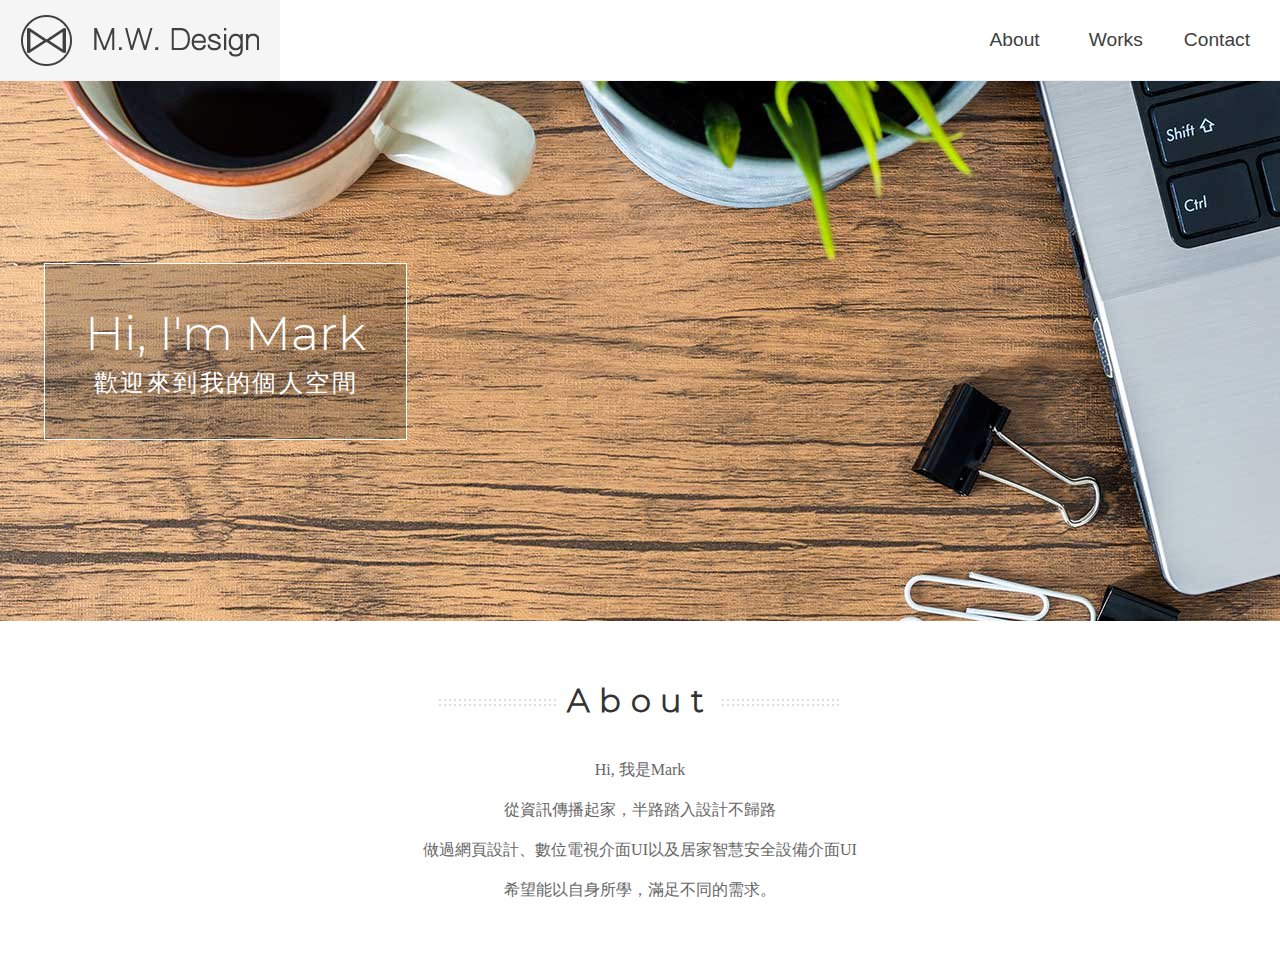
<file: index.html>
<!DOCTYPE html PUBLIC "-//W3C//DTD XHTML 1.0 Transitional//EN" "http://www.w3.org/TR/xhtml1/DTD/xhtml1-transitional.dtd">
<html xmlns="http://www.w3.org/1999/xhtml">

<head>
	<meta http-equiv="Content-Type" content="text/html; charset=utf-8" />
	<meta name="viewport" content="width=device-width, user-scalable=no, initial-scale=1.0, maximum-scale=1">
	<meta name="apple-mobile-web-app-status-bar-style" content="black-translucent">
	<title>M.W. Design</title>
	<link rel="stylesheet" href="css/index.css" />
	<script src="js/jquery-1.11.3.min.js" type="text/javascript"></script>
	<script src="js/jquery-ui-1.10.4.custom.min.js" type="text/javascript"></script>
	<script src="js/front-end.js" type="text/javascript"></script>
</head>

<body>
	<header>
		<div class="logo">
			<h1>
				<a href="index.html">
					<img src="images/logo.png" alt="M.K. Desuign">
				</a>
			</h1>
		</div>
		<nav>
			<ul>
				<li><h2><a href="#">About</a></h2></li>
				<li><h2><a href="#">Works</a></h2></li>
				<li><h2><a href="#">Contact</a></h2></li>
			</ul>
		</nav>
	</header>
	<section class="block1">
		<div class="banner">
			<div class="caption">
				<h2>
					Hi, I'm Mark
				</h2>
				<h3>
					歡迎來到我的個人空間
				</h3>
			</div>
		</div>
	</section>
	<section class="block2">
		<div class="about">
			<h2>About</h2>
			<div class="caption">
				<h3>
					Hi, 我是Mark<br />
					從資訊傳播起家，半路踏入設計不歸路<br />
					做過網頁設計、數位電視介面UI以及居家智慧安全設備介面UI<br />
					希望能以自身所學，滿足不同的需求。<br />
				</h3>
			</div>
		</div>
	</section>
	<section></section>
	<footer></footer>
</body>

</html>
</file>
<file: css/index.css>
@charset "UTF-8";
/* Welcome to Compass.
 * In this file you should write your main styles. (or centralize your imports)
 * Import this file using the following HTML or equivalent:
 * <link href="/stylesheets/screen.css" media="screen, projection" rel="stylesheet" type="text/css" /> */
/* Copyright 2011 The Montserrat Project Authors (https://github.com/JulietaUla/Montserrat)
 * This Font Software is licensed under the SIL Open Font License, Version 1.1.
 * This license is copied below, and is also available with a FAQ at: http://scripts.sil.org/OFL */
/*! normalize.css v3.0.2 | MIT License | git.io/normalize */
/**
 * 1. Set default font family to sans-serif.
 * 2. Prevent iOS text size adjust after orientation change, without disabling
 *    user zoom.
 */
/* line 11, ../sass/_normalize.scss */
html {
  font-family: sans-serif;
  /* 1 */
  -ms-text-size-adjust: 100%;
  /* 2 */
  -webkit-text-size-adjust: 100%;
  /* 2 */
}

/**
 * Remove default margin.
 */
/* line 21, ../sass/_normalize.scss */
body {
  margin: 0;
}

/* HTML5 display definitions
   ========================================================================== */
/**
 * Correct `block` display not defined for any HTML5 element in IE 8/9.
 * Correct `block` display not defined for `details` or `summary` in IE 10/11
 * and Firefox.
 * Correct `block` display not defined for `main` in IE 11.
 */
/* line 35, ../sass/_normalize.scss */
article,
aside,
details,
figcaption,
figure,
footer,
header,
hgroup,
main,
menu,
nav,
section,
summary {
  display: block;
}

/**
 * 1. Correct `inline-block` display not defined in IE 8/9.
 * 2. Normalize vertical alignment of `progress` in Chrome, Firefox, and Opera.
 */
/* line 56, ../sass/_normalize.scss */
audio,
canvas,
progress,
video {
  display: inline-block;
  /* 1 */
  vertical-align: baseline;
  /* 2 */
}

/**
 * Prevent modern browsers from displaying `audio` without controls.
 * Remove excess height in iOS 5 devices.
 */
/* line 69, ../sass/_normalize.scss */
audio:not([controls]) {
  display: none;
  height: 0;
}

/**
 * Address `[hidden]` styling not present in IE 8/9/10.
 * Hide the `template` element in IE 8/9/11, Safari, and Firefox < 22.
 */
/* line 79, ../sass/_normalize.scss */
[hidden],
template {
  display: none;
}

/* Links
   ========================================================================== */
/**
 * Remove the gray background color from active links in IE 10.
 */
/* line 91, ../sass/_normalize.scss */
a {
  background-color: transparent;
}

/**
 * Improve readability when focused and also mouse hovered in all browsers.
 */
/* line 99, ../sass/_normalize.scss */
a:active,
a:hover {
  outline: 0;
}

/* Text-level semantics
   ========================================================================== */
/**
 * Address styling not present in IE 8/9/10/11, Safari, and Chrome.
 */
/* line 111, ../sass/_normalize.scss */
abbr[title] {
  border-bottom: 1px dotted;
}

/**
 * Address style set to `bolder` in Firefox 4+, Safari, and Chrome.
 */
/* line 119, ../sass/_normalize.scss */
b,
strong {
  font-weight: bold;
}

/**
 * Address styling not present in Safari and Chrome.
 */
/* line 128, ../sass/_normalize.scss */
dfn {
  font-style: italic;
}

/**
 * Address variable `h1` font-size and margin within `section` and `article`
 * contexts in Firefox 4+, Safari, and Chrome.
 */
/* line 137, ../sass/_normalize.scss */
h1 {
  font-size: 2em;
  margin: 0.67em 0;
}

/**
 * Address styling not present in IE 8/9.
 */
/* line 146, ../sass/_normalize.scss */
mark {
  background: #ff0;
  color: #000;
}

/**
 * Address inconsistent and variable font size in all browsers.
 */
/* line 155, ../sass/_normalize.scss */
small {
  font-size: 80%;
}

/**
 * Prevent `sub` and `sup` affecting `line-height` in all browsers.
 */
/* line 163, ../sass/_normalize.scss */
sub,
sup {
  font-size: 75%;
  line-height: 0;
  position: relative;
  vertical-align: baseline;
}

/* line 171, ../sass/_normalize.scss */
sup {
  top: -0.5em;
}

/* line 175, ../sass/_normalize.scss */
sub {
  bottom: -0.25em;
}

/* Embedded content
   ========================================================================== */
/**
 * Remove border when inside `a` element in IE 8/9/10.
 */
/* line 186, ../sass/_normalize.scss */
img {
  border: 0;
}

/**
 * Correct overflow not hidden in IE 9/10/11.
 */
/* line 194, ../sass/_normalize.scss */
svg:not(:root) {
  overflow: hidden;
}

/* Grouping content
   ========================================================================== */
/**
 * Address margin not present in IE 8/9 and Safari.
 */
/* line 205, ../sass/_normalize.scss */
figure {
  margin: 1em 40px;
}

/**
 * Address differences between Firefox and other browsers.
 */
/* line 213, ../sass/_normalize.scss */
hr {
  -moz-box-sizing: content-box;
  box-sizing: content-box;
  height: 0;
}

/**
 * Contain overflow in all browsers.
 */
/* line 223, ../sass/_normalize.scss */
pre {
  overflow: auto;
}

/**
 * Address odd `em`-unit font size rendering in all browsers.
 */
/* line 231, ../sass/_normalize.scss */
code,
kbd,
pre,
samp {
  font-family: monospace, monospace;
  font-size: 1em;
}

/* Forms
   ========================================================================== */
/**
 * Known limitation: by default, Chrome and Safari on OS X allow very limited
 * styling of `select`, unless a `border` property is set.
 */
/**
 * 1. Correct color not being inherited.
 *    Known issue: affects color of disabled elements.
 * 2. Correct font properties not being inherited.
 * 3. Address margins set differently in Firefox 4+, Safari, and Chrome.
 */
/* line 254, ../sass/_normalize.scss */
button,
input,
optgroup,
select,
textarea {
  color: inherit;
  /* 1 */
  font: inherit;
  /* 2 */
  margin: 0;
  /* 3 */
}

/**
 * Address `overflow` set to `hidden` in IE 8/9/10/11.
 */
/* line 268, ../sass/_normalize.scss */
button {
  overflow: visible;
}

/**
 * Address inconsistent `text-transform` inheritance for `button` and `select`.
 * All other form control elements do not inherit `text-transform` values.
 * Correct `button` style inheritance in Firefox, IE 8/9/10/11, and Opera.
 * Correct `select` style inheritance in Firefox.
 */
/* line 279, ../sass/_normalize.scss */
button,
select {
  text-transform: none;
}

/**
 * 1. Avoid the WebKit bug in Android 4.0.* where (2) destroys native `audio`
 *    and `video` controls.
 * 2. Correct inability to style clickable `input` types in iOS.
 * 3. Improve usability and consistency of cursor style between image-type
 *    `input` and others.
 */
/* line 292, ../sass/_normalize.scss */
button,
html input[type="button"],
input[type="reset"],
input[type="submit"] {
  -webkit-appearance: button;
  /* 2 */
  cursor: pointer;
  /* 3 */
}

/**
 * Re-set default cursor for disabled elements.
 */
/* line 304, ../sass/_normalize.scss */
button[disabled],
html input[disabled] {
  cursor: default;
}

/**
 * Remove inner padding and border in Firefox 4+.
 */
/* line 313, ../sass/_normalize.scss */
button:-moz-focus-inner,
input:-moz-focus-inner {
  border: 0;
  padding: 0;
}

/**
 * Address Firefox 4+ setting `line-height` on `input` using `!important` in
 * the UA stylesheet.
 */
/* line 324, ../sass/_normalize.scss */
input {
  line-height: normal;
}

/**
 * It's recommended that you don't attempt to style these elements.
 * Firefox's implementation doesn't respect box-sizing, padding, or width.
 *
 * 1. Address box sizing set to `content-box` in IE 8/9/10.
 * 2. Remove excess padding in IE 8/9/10.
 */
/* line 336, ../sass/_normalize.scss */
input[type="checkbox"],
input[type="radio"] {
  box-sizing: border-box;
  /* 1 */
  padding: 0;
  /* 2 */
}

/**
 * Fix the cursor style for Chrome's increment/decrement buttons. For certain
 * `font-size` values of the `input`, it causes the cursor style of the
 * decrement button to change from `default` to `text`.
 */
/* line 348, ../sass/_normalize.scss */
input[type="number"]:-webkit-inner-spin-button,
input[type="number"]:-webkit-outer-spin-button {
  height: auto;
}

/**
 * 1. Address `appearance` set to `searchfield` in Safari and Chrome.
 * 2. Address `box-sizing` set to `border-box` in Safari and Chrome
 *    (include `-moz` to future-proof).
 */
/* line 359, ../sass/_normalize.scss */
input[type="search"] {
  -webkit-appearance: textfield;
  /* 1 */
  -moz-box-sizing: content-box;
  -webkit-box-sizing: content-box;
  /* 2 */
  box-sizing: content-box;
}

/**
 * Remove inner padding and search cancel button in Safari and Chrome on OS X.
 * Safari (but not Chrome) clips the cancel button when the search input has
 * padding (and `textfield` appearance).
 */
/* line 372, ../sass/_normalize.scss */
input[type="search"]:-webkit-search-cancel-button,
input[type="search"]:-webkit-search-decoration {
  -webkit-appearance: none;
}

/**
 * Define consistent border, margin, and padding.
 */
/* line 381, ../sass/_normalize.scss */
fieldset {
  border: 1px solid #c0c0c0;
  margin: 0 2px;
  padding: 0.35em 0.625em 0.75em;
}

/**
 * 1. Correct `color` not being inherited in IE 8/9/10/11.
 * 2. Remove padding so people aren't caught out if they zero out fieldsets.
 */
/* line 392, ../sass/_normalize.scss */
legend {
  border: 0;
  /* 1 */
  padding: 0;
  /* 2 */
}

/**
 * Remove default vertical scrollbar in IE 8/9/10/11.
 */
/* line 401, ../sass/_normalize.scss */
textarea {
  overflow: auto;
}

/**
 * Don't inherit the `font-weight` (applied by a rule above).
 * NOTE: the default cannot safely be changed in Chrome and Safari on OS X.
 */
/* line 410, ../sass/_normalize.scss */
optgroup {
  font-weight: bold;
}

/* Tables
   ========================================================================== */
/**
 * Remove most spacing between table cells.
 */
/* line 421, ../sass/_normalize.scss */
table {
  border-collapse: collapse;
  border-spacing: 0;
}

/* line 426, ../sass/_normalize.scss */
td,
th {
  padding: 0;
}

/* line 35, ../sass/_base-setting.scss */
header:after {
  content: '';
  display: block;
  height: 0;
  clear: both;
}

/* line 43, ../sass/_base-setting.scss */
h1, h2, h3, h4, h5, h6, header nav ul {
  margin: 0;
  padding: 0;
  font-size: 1em;
  font-weight: normal;
  list-style-type: none;
}

@font-face {
  font-family: Montserrat;
  src: url("../fonts/Montserrat-Light.ttf");
}
/* line 10, ../sass/_base-layout.scss */
header {
  border-bottom: #f1f1f1 1px solid;
  position: relative;
}
/* line 13, ../sass/_base-layout.scss */
header .logo {
  float: left;
}
/* line 15, ../sass/_base-layout.scss */
header .logo a {
  display: block;
  transition: 150ms;
}
/* line 18, ../sass/_base-layout.scss */
header .logo a img {
  max-width: 100%;
}
/* line 22, ../sass/_base-layout.scss */
header .logo a:hover, header .logo a:focus {
  background-color: #f5f5f5;
}
/* line 28, ../sass/_base-layout.scss */
header nav {
  position: absolute;
  top: 50%;
  right: 15px;
  margin-top: -26px;
}
/* line 36, ../sass/_base-layout.scss */
header nav ul li a {
  color: #404040;
  text-decoration: none;
  transition: 150ms;
  font-size: 1.2em;
}
/* line 42, ../sass/_base-layout.scss */
header nav ul li a:hover, header nav ul li a:focus {
  text-decoration: underline;
  color: #09f;
}
@supports (display: grid) {
  /* line 54, ../sass/_base-layout.scss */
  header nav ul {
    display: grid;
    grid-template-columns: repeat(3, 1fr);
    grid-column-gap: 5px;
    grid-row-gap: 5px;
  }
  /* line 59, ../sass/_base-layout.scss */
  header nav ul li {
    float: none;
    width: 100%;
    padding: 15px;
    box-sizing: border-box;
  }
  /* line 64, ../sass/_base-layout.scss */
  header nav ul li a {
    display: block;
    text-align: center;
  }
}

/* line 78, ../sass/_base-layout.scss */
.block1 {
  background-color: #404040;
  background-image: url("../images/main-bg.jpg");
  background-position: top center;
  background-repeat: no-repeat;
  background-attachment: fixed;
}
/* line 85, ../sass/_base-layout.scss */
.block1 .banner {
  position: relative;
  height: 60vh;
  max-width: 1200px;
  min-height: 450px;
  margin: 0 auto;
}
/* line 92, ../sass/_base-layout.scss */
.block1 .banner:before {
  content: "​";
  display: inline-block;
  height: 100%;
  width: 0;
  vertical-align: middle;
}
/* line 100, ../sass/_base-layout.scss */
.block1 .banner .caption {
  display: inline-block;
  vertical-align: middle;
  padding: 40px;
  color: white;
  border: white 1px solid;
  background-color: rgba(0, 0, 0, 0.2);
}
/* line 108, ../sass/_base-layout.scss */
.block1 .banner .caption h2 {
  font-size: 3em;
  font-family: Montserrat;
  margin-bottom: 5px;
}
/* line 114, ../sass/_base-layout.scss */
.block1 .banner .caption h3 {
  margin-top: 5px;
  font-size: 1.5em;
  letter-spacing: 0.1em;
  text-align: center;
  font-family: '微軟正黑體';
}

/* line 126, ../sass/_base-layout.scss */
.block2 .about {
  max-width: 1200px;
  padding: 60px 0;
  margin: 0 auto;
  text-align: center;
}
/* line 132, ../sass/_base-layout.scss */
.block2 .about h2 {
  font-size: 2em;
  font-family: Montserrat;
  color: #333333;
  letter-spacing: 0.3em;
  padding-bottom: 15px;
  margin-bottom: 15px;
  font-weight: bold;
  position: relative;
}
/* line 142, ../sass/_base-layout.scss */
.block2 .about h2:before, .block2 .about h2:after {
  display: inline-block;
  content: '';
  display: inline-block;
  vertical-align: middle;
  margin: 0 8px;
  width: 120px;
  min-width: 50px;
  height: 10px;
  background-color: #dddddd;
  background-image: -webkit-gradient(linear, 0 0, 0 100%, color-stop(0.5, transparent), color-stop(0.5, #ffffff), to(#ffffff)), -webkit-gradient(linear, 0 0, 100% 0, color-stop(0.5, transparent), color-stop(0.5, #ffffff), to(#ffffff));
  -webkit-background-size: 5px 5px;
}
/* line 158, ../sass/_base-layout.scss */
.block2 .about .caption {
  margin-top: 15px;
}
/* line 161, ../sass/_base-layout.scss */
.block2 .about .caption h3 {
  color: #666666;
  line-height: 250%;
  font-family: '微軟正黑體';
}
</file>
